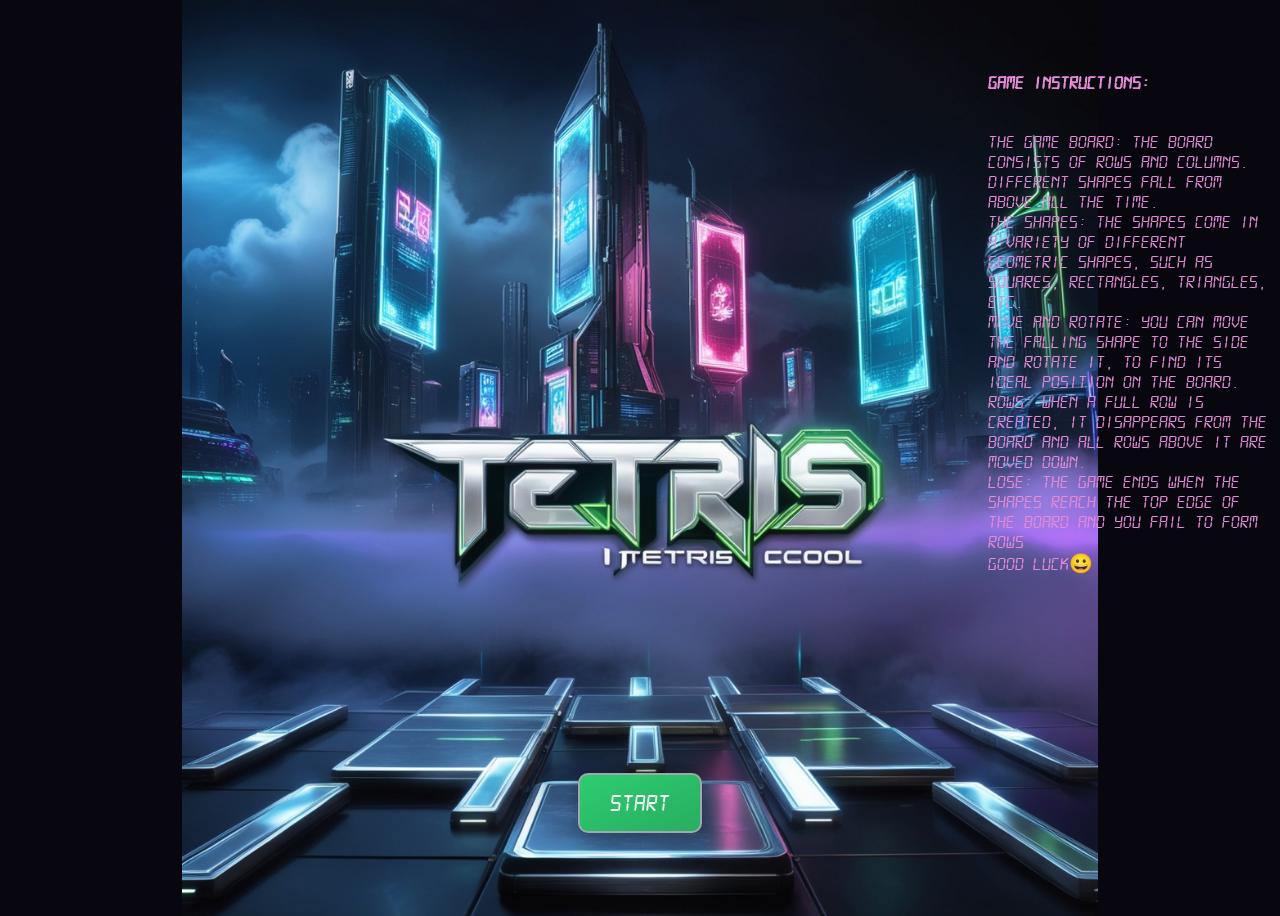
<file: index.html>
<!DOCTYPE html>
<html lang="en">
  <head>
    <meta charset="UTF-8" />
    <meta name="viewport" content="width=device-width, initial-scale=1.0" />
    <title>Tetris</title>
    <style>
      @font-face {
        font-family: "digital";
        src: url(./fonts/digital-7.monoitalic.ttf) format("truetype");
        font-weight: normal;
        font-style: normal;
      }
      body {
        background-image: url(./תמונות/imageHome.jpg);
        background-size: cover;
        background-position: center;
        background-repeat: no-repeat;
        background-color: rgb(8, 6, 15);
        height: 100vh;
        overflow: hidden;
        background-size: contain;
        font-family: "Courier New", Courier, monospace;
      }
      button {
        background: linear-gradient(to bottom right, #2ecc71, #27ae60);
        border: none;
        color: #fff;
        padding: 15px 30px;
        border-radius: 10px;
        box-shadow: 0 5px 15px rgba(0, 0, 0, 0.2);
        cursor: pointer;
        transition: all 0.3s ease;
        font-family: "digital";
        font-size: 25px;
        text-align: center;
        animation: pulsate 1s infinite;
        border: 2px solid #9fa8ab; /* גבול עבה בצבע כחול */
        top: 80%;
      }
      .start-button {
        background-color: #2ecc71; /* ירוק בהיר */
      }

      .start-button:hover {
        background-color: #27ae60;
      }
      @keyframes pulsate {
        0% {
          transform: scale(1);
          background-color: rgb(243, 160, 221);
        }
        50% {
          transform: scale(1.2);
          background-color: rgb(175, 220, 235);
        }
      }

      .button-container {
        display: flex;
        justify-content: center;
        position: relative;
        top: 85%;
      }

      .black-section {
        width: 300px;
        height: 200px;
        position: absolute;
        right: 2px;
        top: 50px;
      }

      #right-aligned-text {
        color: rgb(229, 140, 214);
        padding: 10px;
        font-size: larger;
        font-family: "digital";
      }
    </style>
  </head>
  <body>
    <script src="./tetrisScript.js"></script>
    <div class="button-container">
      <button
        onclick="window.location.href='tetrisGame.html';"
        class="start-button"
      >
        start
      </button>
    </div>
    <div class="black-section">
      <h1 id="right-aligned-text">Game Instructions:</h1>
      <p id="right-aligned-text">
        The game board: The board consists of rows and columns. Different shapes fall from above all the time.<br>
        The shapes: The shapes come in a variety of different geometric shapes, such as squares, rectangles, triangles, etc.
        <br>Move and rotate: You can move the falling shape to the side and rotate it, to find its ideal position on the board.
        <br >rows: When a full row is created, it disappears from the board and all rows above it are moved down.
        <br>Lose: The game ends when the shapes reach the top edge of the board and you fail to form rows<br>
        good luck😀
      </p>
    </div>
  </body>
</html>
</file>
